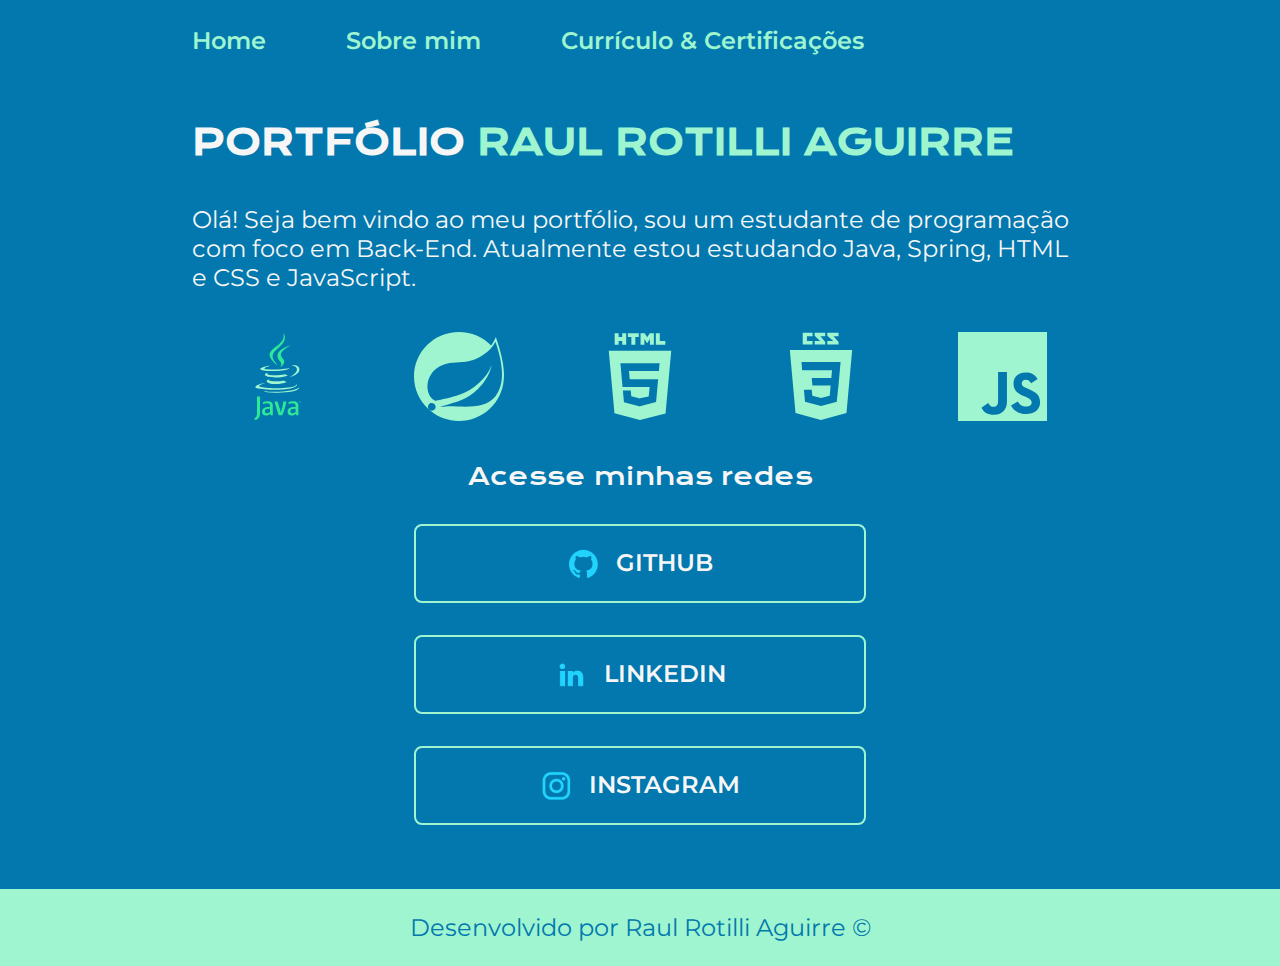
<file: index.html>
<!DOCTYPE html>
<html lang="pt-br">

<head>
    <meta charset="UTF-8">
    <meta http-equiv="X-UA-Compatible" content="IE=edge">
    <meta name="viewport" content="width=device-width, initial-scale=1.0">
    <title>Portifolio</title>
    <link rel="stylesheet" href="./styles/style.css">
</head>

<body>
    <header class="cabecalho">
        <nav class="cabecalho__menu">
            <a class="cabecalho__menu__link" href="index.html">Home</a>
            <a class="cabecalho__menu__link" href="./pages/about.html">Sobre mim</a>
            <a class="cabecalho__menu__link" href="./pages/curriculo.html">Currículo & Certificações</a>
        </nav>
    </header>
    <main class="apresentacao">
        <section class="apresentacao__conteudo">
            <h1 class="apresentacao__conteudo__titulo">PORTFÓLIO<strong class="titulo-destaque"> RAUL ROTILLI AGUIRRE 
                </strong></h1>
            <p class="apresentacao__conteudo__texto">Olá! Seja bem vindo ao meu portfólio, sou um estudante de programação com foco em Back-End. Atualmente estou estudando Java, Spring, HTML e CSS e JavaScript.</p>
            <div class="apresentacao__imgs">
                <img src="./assets/java.svg" alt="logo java">
                <img src="./assets/spring.svg" alt="logo spring">
                <img src="./assets/html.svg" alt="logo html">
                <img src="./assets/css.svg" alt="logo css">
                <img src="./assets/javascript.svg" alt="logo javascript">
            </div>
            <div class="apresentacao__links">
                <h2 class="apresentacao__links__subtitulo">Acesse minhas redes</h2>
                <a class="apresentacao__links__navegacao" href="https://github.com/Raul-Rotilli" target="_blank">
                    <img src="./assets/github.png">
                    GITHUB
                </a>
                <a class="apresentacao__links__navegacao" href="https://www.linkedin.com/in/raul-rotilli-aguirre/" target="_blank">
                    <img src="./assets/linkedin.png">
                    LINKEDIN
                </a>
                <a class="apresentacao__links__navegacao" href="https://www.instagram.com/raulrotilli/" target="_blank">
                    <img src="./assets/instagram.png">
                    INSTAGRAM
                </a>
            </div>
        </section>
    </main>
    <footer class="rodape">
        <p>Desenvolvido por Raul Rotilli Aguirre &#169</p>
    </footer>
</body>

</html>
</file>
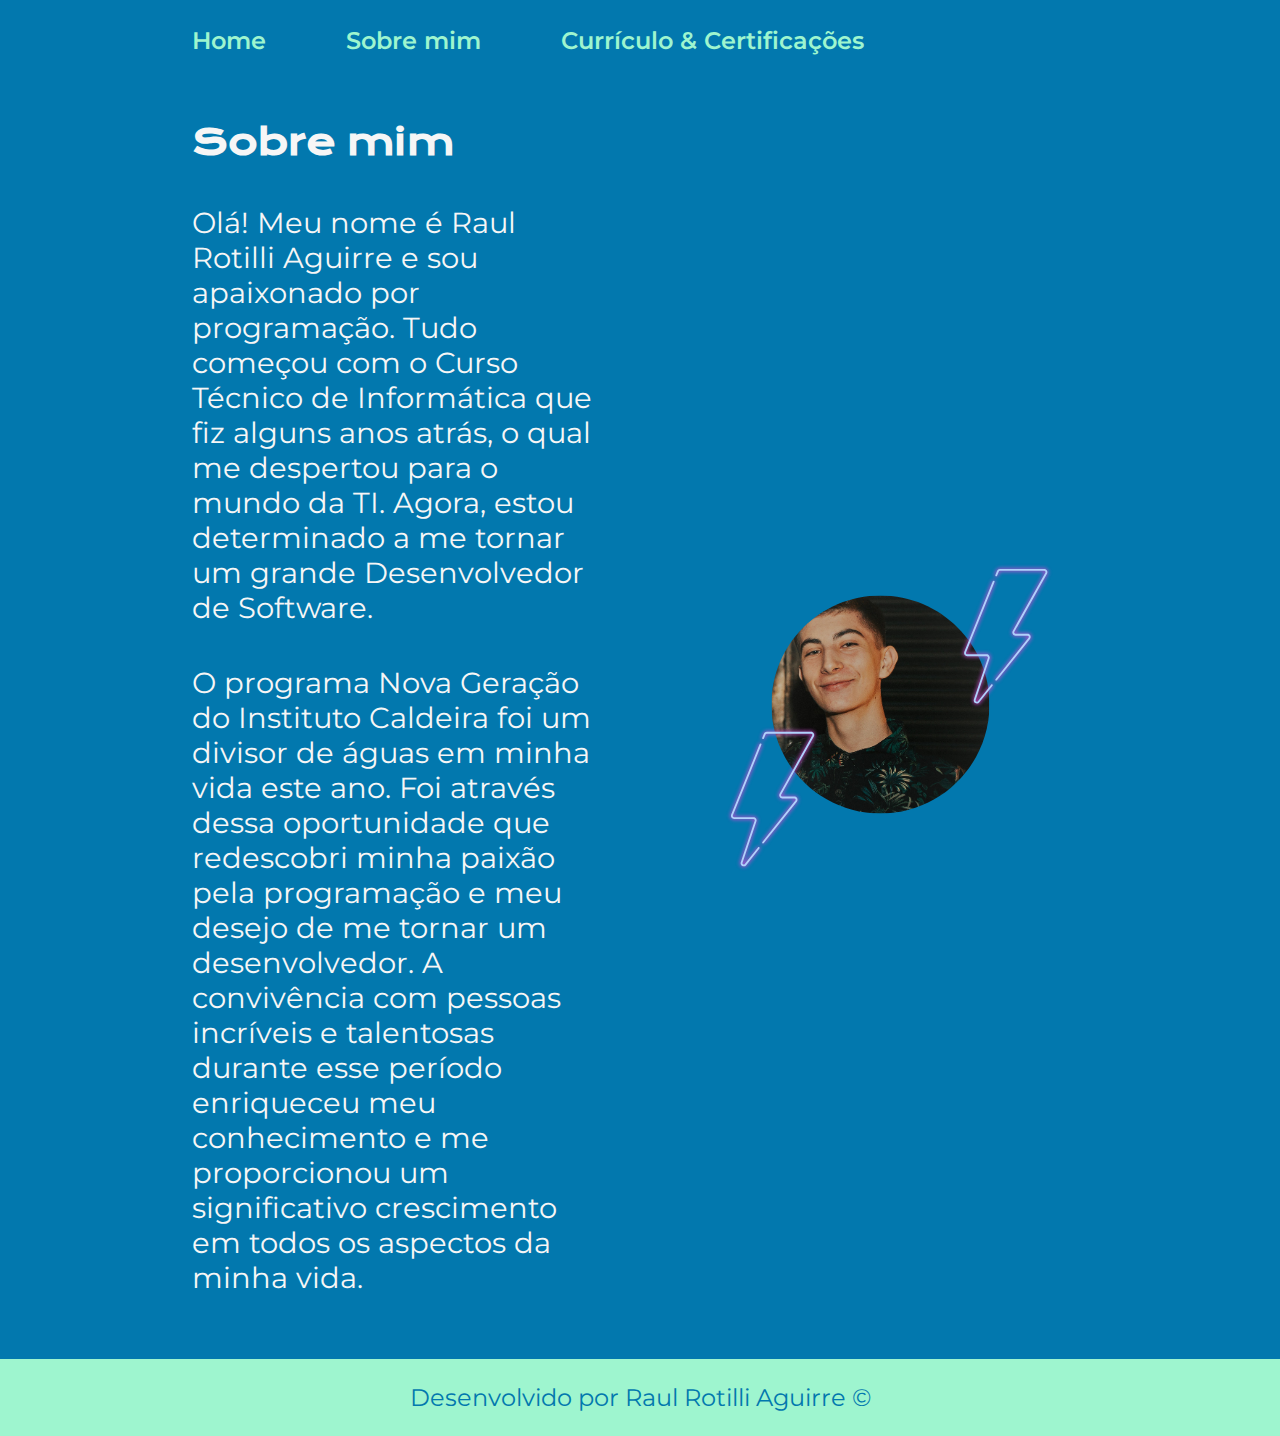
<file: pages/about.html>
<!DOCTYPE html>
<html lang="pt-br">

<head>
    <meta charset="UTF-8">
    <meta http-equiv="X-UA-Compatible" content="IE=edge">
    <meta name="viewport" content="width=device-width, initial-scale=1.0">
    <title>Sobre mim</title>
    <link rel="stylesheet" href="/styles/about.css">
</head>

<body>
    <header class="cabecalho">
        <nav class="cabecalho__menu">
            <a class="cabecalho__menu__link" href="../index.html">Home</a>
            <a class="cabecalho__menu__link" href="about.html">Sobre mim</a>
            <a class="cabecalho__menu__link" href="curriculo.html">Currículo & Certificações</a>
        </nav>
    </header>

    <main class="apresentacao">
        <section class="apresentacao__conteudo">
            <h1 class="apresentacao__conteudo__titulo">Sobre mim</h1>
            <p class="apresentacao__conteudo__texto">Olá! Meu nome é Raul Rotilli Aguirre e sou apaixonado por programação. Tudo começou com o Curso Técnico de Informática que fiz alguns anos atrás, o qual me despertou para o mundo da TI. Agora, estou determinado a me tornar um grande Desenvolvedor de Software.
            </p>
            <p class="apresentacao__conteudo__texto">
                O programa Nova Geração do Instituto Caldeira foi um divisor de águas em minha vida este ano. Foi através dessa oportunidade que redescobri minha paixão pela programação e meu desejo de me tornar um desenvolvedor. A convivência com pessoas incríveis e talentosas durante esse período enriqueceu meu conhecimento e me proporcionou um significativo crescimento em todos os aspectos da minha vida.</p>
        </section>
        <img class="apresentacao__imagem" src="../assets/raul3.svg" alt="Foto do Raul Rotilli Aguirre">
    </main>

    <footer class="rodape">
        <p>Desenvolvido por Raul Rotilli Aguirre &#169</p>
    </footer>
</body>

</html>
</file>
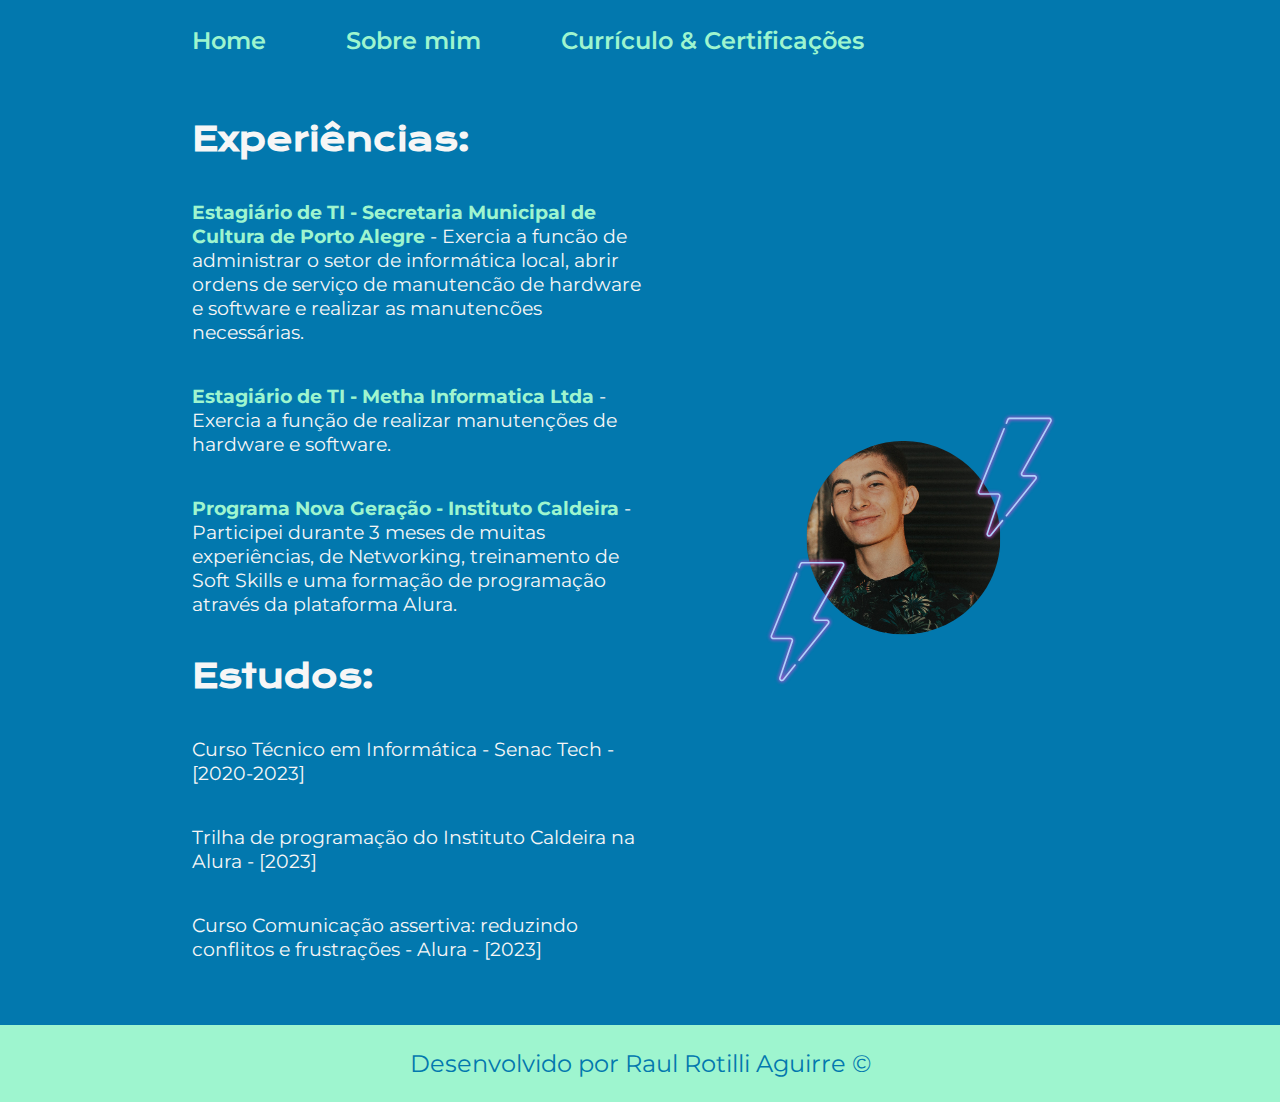
<file: pages/curriculo.html>
<!DOCTYPE html>
<html lang="pt-br">
<head>
    <meta charset="UTF-8">
    <meta http-equiv="X-UA-Compatible" content="IE=edge">
    <meta name="viewport" content="width=device-width, initial-scale=1.0">
    <link rel="stylesheet" href="/styles/curriculo.css">
    <title>Currículo</title>
</head>
<body>
    <header class="cabecalho">
        <nav class="cabecalho__menu">
            <a class="cabecalho__menu__link" href="../index.html">Home</a>
            <a class="cabecalho__menu__link" href="about.html">Sobre mim</a>
            <a class="cabecalho__menu__link" href="curriculo.html">Currículo & Certificações</a>
        </nav>
    </header>
    <main class="apresentacao">
        <section class="apresentacao__conteudo">
            <h1 class="apresentacao__conteudo__titulo">Experiências:</h1>
            <p class="apresentacao__conteudo__texto"><strong class="paragrafo-destaque">Estagiário de TI - Secretaria Municipal de Cultura de Porto Alegre</strong> - Exercia a funcão de administrar o setor de informática local, abrir ordens de serviço de manutencão de hardware e software e realizar as manutencões necessárias.</p>
            <p class="apresentacao__conteudo__texto"><strong class="paragrafo-destaque">Estagiário de TI - Metha Informatica Ltda</strong> - Exercia a função de realizar manutenções de hardware e software.</p>
            <p class="apresentacao__conteudo__texto"><strong class="paragrafo-destaque">Programa Nova Geração - Instituto Caldeira</strong> - Participei durante 3 meses de muitas experiências, de Networking, treinamento de Soft Skills e uma formação de programação através da plataforma Alura. </p>

            <h2 class="apresentacao__conteudo__titulo">Estudos:</h2>
            <p class="apresentacao__conteudo__texto">Curso Técnico em Informática - Senac Tech - [2020-2023]</p>
            <p class="apresentacao__conteudo__texto">Trilha de programação do Instituto Caldeira na Alura - [2023]</p>
            <p class="apresentacao__conteudo__texto">Curso Comunicação assertiva: reduzindo conflitos e frustrações - Alura - [2023]</p>

        </section>
        <img src="../assets/raul3.svg" alt="Foto de Raul Rotilli Aguirre" class="apresentacao__imagem">
    </main>
    <footer>
        <p class="rodape">Desenvolvido por Raul Rotilli Aguirre &#169</p>
    </footer>
</body>
</html>
</file>
<file: styles/style.css>
@import url('https://fonts.googleapis.com/css2?family=Krona+One&family=Montserrat:wght@400;600&display=swap');

:root {
    --cor-primaria: #0278AE;
    --cor-secundaria: #F6F6F6;
    --cor-terciaria: #9EF5CF;
    --cor-hover: #E8FFB1;

    --fonte-primaria: 'Krona One', sans-serif;
    --fonte-secundaria: 'Montserrat', sans-serif;
}
*{
    margin: 0;
    padding: 0;
}

body{
    box-sizing: border-box;
    background-color: var(--cor-primaria);
    color: var(--cor-secundaria);
}
.cabecalho{
    padding: 2% 0% 0% 15%;
}
.cabecalho__menu{
    display: flex;
    gap: 80px;
}
.cabecalho__menu__link{
    font-family: var(--fonte-secundaria);
    font-size: 1.5rem;
    font-weight: 600;
    color: var(--cor-terciaria);
    text-decoration: none;
}
.apresentacao{
    padding: 5% 15%;
    display: flex;
    align-items: center;
    justify-content: space-between;
    gap: 82px;
}
.apresentacao__conteudo{
    width: 100%;
    display: flex;
    flex-direction: column;
    gap: 40px;
}

.apresentacao__conteudo__titulo{
    /* font-size: 36px; */
    font-size: 2.25rem;
    font-family: var(--fonte-primaria);
}
.titulo-destaque{
    color: var(--cor-terciaria);
}
.paragrafo-destaque{
    color: var(--cor-terciaria);
    font-size: 1.5rem;
}
.apresentacao__conteudo__texto{
    font-size: 1.5rem;
    font-family: var(--fonte-secundaria);
}

.apresentacao__links{
    display: flex;
    flex-direction: column;
    justify-content: space-between;
    align-items: center;
    gap: 32px;
}
.apresentacao__imgs{
    display: flex;
    flex-direction: row;
    justify-content:space-around;
    align-items: center;
    gap: 10px;
}
.apresentacao__imgs img{
    width: 10%;

}
.apresentacao__imgs img:hover{
    width: 12%;

}

.apresentacao__links__subtitulo{
    font-family: var(--fonte-primaria);
    font-weight: 400;
    font-size: 1.5rem;
}
.apresentacao__links__navegacao{
    display: flex;
    justify-content: center;
    gap: 16px;
    border: 2px solid var(--cor-terciaria);
    width: 50%;
    text-align: center;
    border-radius: 8px;
    font-size: 1.5rem;
    font-weight: 600;
    padding: 21.5px 0;
    text-decoration: none;
    color: var(--cor-secundaria);
    font-family: var(--fonte-secundaria);
}
.apresentacao__links__navegacao:hover{
    background-color: var(--cor-hover);
}


.rodape{
    color: var(--cor-primaria);
    background-color: var(--cor-terciaria);
    padding: 24px;
    text-align: center;
    font-family: var(--fonte-secundaria);
    font-size: 1.5rem;
    font-weight: 400;
}

@media (max-width: 1200px)
 {
    .cabecalho{
        padding: 10%;

    }

    .cabecalho__menu{

        justify-content: center;

    }
    .apresentacao{
        flex-direction: column-reverse;
        
        padding: 5%;
    }
        
    .apresentacao__conteudo{
        width: auto;
        /* width: 100%; reria o mesmo resultado */
    }

}
</file>
<file: styles/about.css>
@import url('https://fonts.googleapis.com/css2?family=Krona+One&family=Montserrat:wght@400;600&display=swap');

:root {
    --cor-primaria: #0278AE;
    --cor-secundaria: #F6F6F6;
    --cor-terciaria: #9EF5CF;
    --cor-hover: #E8FFB1;


    --fonte-primaria: 'Krona One', sans-serif;
    --fonte-secundaria: 'Montserrat', sans-serif;
}
*{
    margin: 0;
    padding: 0;
}

body{
    box-sizing: border-box;
    background-color: var(--cor-primaria);
    color: var(--cor-secundaria);
}
.cabecalho{
    padding: 2% 0% 0% 15%;
}
.cabecalho__menu{
    display: flex;
    gap: 80px;
}
.cabecalho__menu__link{
    font-family: var(--fonte-secundaria);
    font-size: 1.5rem;
    font-weight: 600;
    color: var(--cor-terciaria);
    text-decoration: none;
}
.apresentacao{
    padding: 5% 15%;
    display: flex;
    align-items: center;
    justify-content: space-between;
    gap: 82px;
}
.apresentacao__conteudo{
    width: 50%;
    display: flex;
    flex-direction: column;
    gap: 40px;
}

.apresentacao__conteudo__titulo{
    /* font-size: 36px; */
    font-size: 2.25rem;
    font-family: var(--fonte-primaria);
}
.titulo-destaque{
    color: var(--cor-terciaria);
}
.apresentacao__conteudo__texto{
    font-size: 1.8rem;
    font-family: var(--fonte-secundaria);
}

.apresentacao__links{
    display: flex;
    flex-direction: column;
    justify-content: space-between;
    align-items: center;
    gap: 32px;
}
.apresentacao__links__subtitulo{
    font-family: var(--fonte-primaria);
    font-weight: 400;
    font-size: 1.5rem;
}
.apresentacao__links__navegacao{
    display: flex;
    justify-content: center;
    gap: 16px;
    border: 2px solid var(--cor-terciaria);
    width: 50%;
    text-align: center;
    border-radius: 8px;
    font-size: 1.5rem;
    font-weight: 600;
    padding: 21.5px 0;
    text-decoration: none;
    color: var(--cor-secundaria);
    font-family: var(--fonte-secundaria);
}
.apresentacao__links__navegacao:hover{
    background-color: var(--cor-hover);
}

.apresentacao__imagem{
    width: 50%;
    border-radius: 40%;
}

.rodape{
    color: var(--cor-primaria);
    background-color: var(--cor-terciaria);
    padding: 24px;
    text-align: center;
    font-family: var(--fonte-secundaria);
    font-size: 1.5rem;
    font-weight: 400;
}

@media (max-width: 1200px)
 {
    .cabecalho{
        padding: 10%;

    }

    .cabecalho__menu{

        justify-content: center;

    }
    .apresentacao{
        flex-direction: column-reverse;
        
        padding: 5%;
    }
        
    .apresentacao__conteudo{
        width: auto;
        /* width: 100%; reria o mesmo resultado */
    }

}
</file>
<file: styles/curriculo.css>
@import url('https://fonts.googleapis.com/css2?family=Krona+One&family=Montserrat:wght@400;600&display=swap');

:root {
    --cor-primaria: #0278AE;
    --cor-secundaria: #F6F6F6;
    --cor-terciaria: #9EF5CF;
    --cor-hover: #E8FFB1;

    --fonte-primaria: 'Krona One', sans-serif;
    --fonte-secundaria: 'Montserrat', sans-serif;
}
*{
    margin: 0;
    padding: 0;
}

body{
    box-sizing: border-box;
    background-color: var(--cor-primaria);
    color: var(--cor-secundaria);
}
.cabecalho{
    padding: 2% 0% 0% 15%;
}
.cabecalho__menu{
    display: flex;
    gap: 80px;
}
.cabecalho__menu__link{
    font-family: var(--fonte-secundaria);
    font-size: 1.5rem;
    font-weight: 600;
    color: var(--cor-terciaria);
    text-decoration: none;
}
.apresentacao{
    padding: 5% 15%;
    display: flex;
    align-items: center;
    justify-content: space-between;
    gap: 82px;
}
.apresentacao__conteudo{
    width: 100%;
    display: flex;
    flex-direction: column;
    gap: 40px;
}

.apresentacao__conteudo__titulo{
    /* font-size: 36px; */
    font-size: 2rem;
    font-family: var(--fonte-primaria);
}
.titulo-destaque{
    color: var(--cor-terciaria);
}
.paragrafo-destaque{
    color: var(--cor-terciaria);
    font-size: 1.2rem;
}
.apresentacao__conteudo__texto{
    font-size: 1.2rem;
    font-family: var(--fonte-secundaria);
}
.apresentacao__links{
    display: flex;
    flex-direction: column;
    justify-content: space-between;
    align-items: center;
    gap: 32px;
}
.apresentacao__links__subtitulo{
    font-family: var(--fonte-primaria);
    font-weight: 400;
    font-size: 1.5rem;
}
.apresentacao__links__navegacao{
    display: flex;
    justify-content: center;
    gap: 16px;
    border: 2px solid var(--cor-terciaria);
    width: 50%;
    text-align: center;
    border-radius: 8px;
    font-size: 1.5rem;
    font-weight: 600;
    padding: 21.5px 0;
    text-decoration: none;
    color: var(--cor-secundaria);
    font-family: var(--fonte-secundaria);
}
.apresentacao__links__navegacao:hover{
    background-color: var(--cor-hover);
}

.apresentacao__imagem{
    width: 80%;
    border-radius: 40%;
}

.rodape{
    color: var(--cor-primaria);
    background-color: var(--cor-terciaria);
    padding: 24px;
    text-align: center;
    font-family: var(--fonte-secundaria);
    font-size: 1.5rem;
    font-weight: 400;
}

@media (max-width: 1200px)
 {
    .cabecalho{
        padding: 10%;

    }

    .cabecalho__menu{

        justify-content: center;

    }
    .apresentacao{
        flex-direction: column-reverse;
        
        padding: 5%;
    }
        
    .apresentacao__conteudo{
        width: auto;
        /* width: 100%; reria o mesmo resultado */
    }

}
</file>
